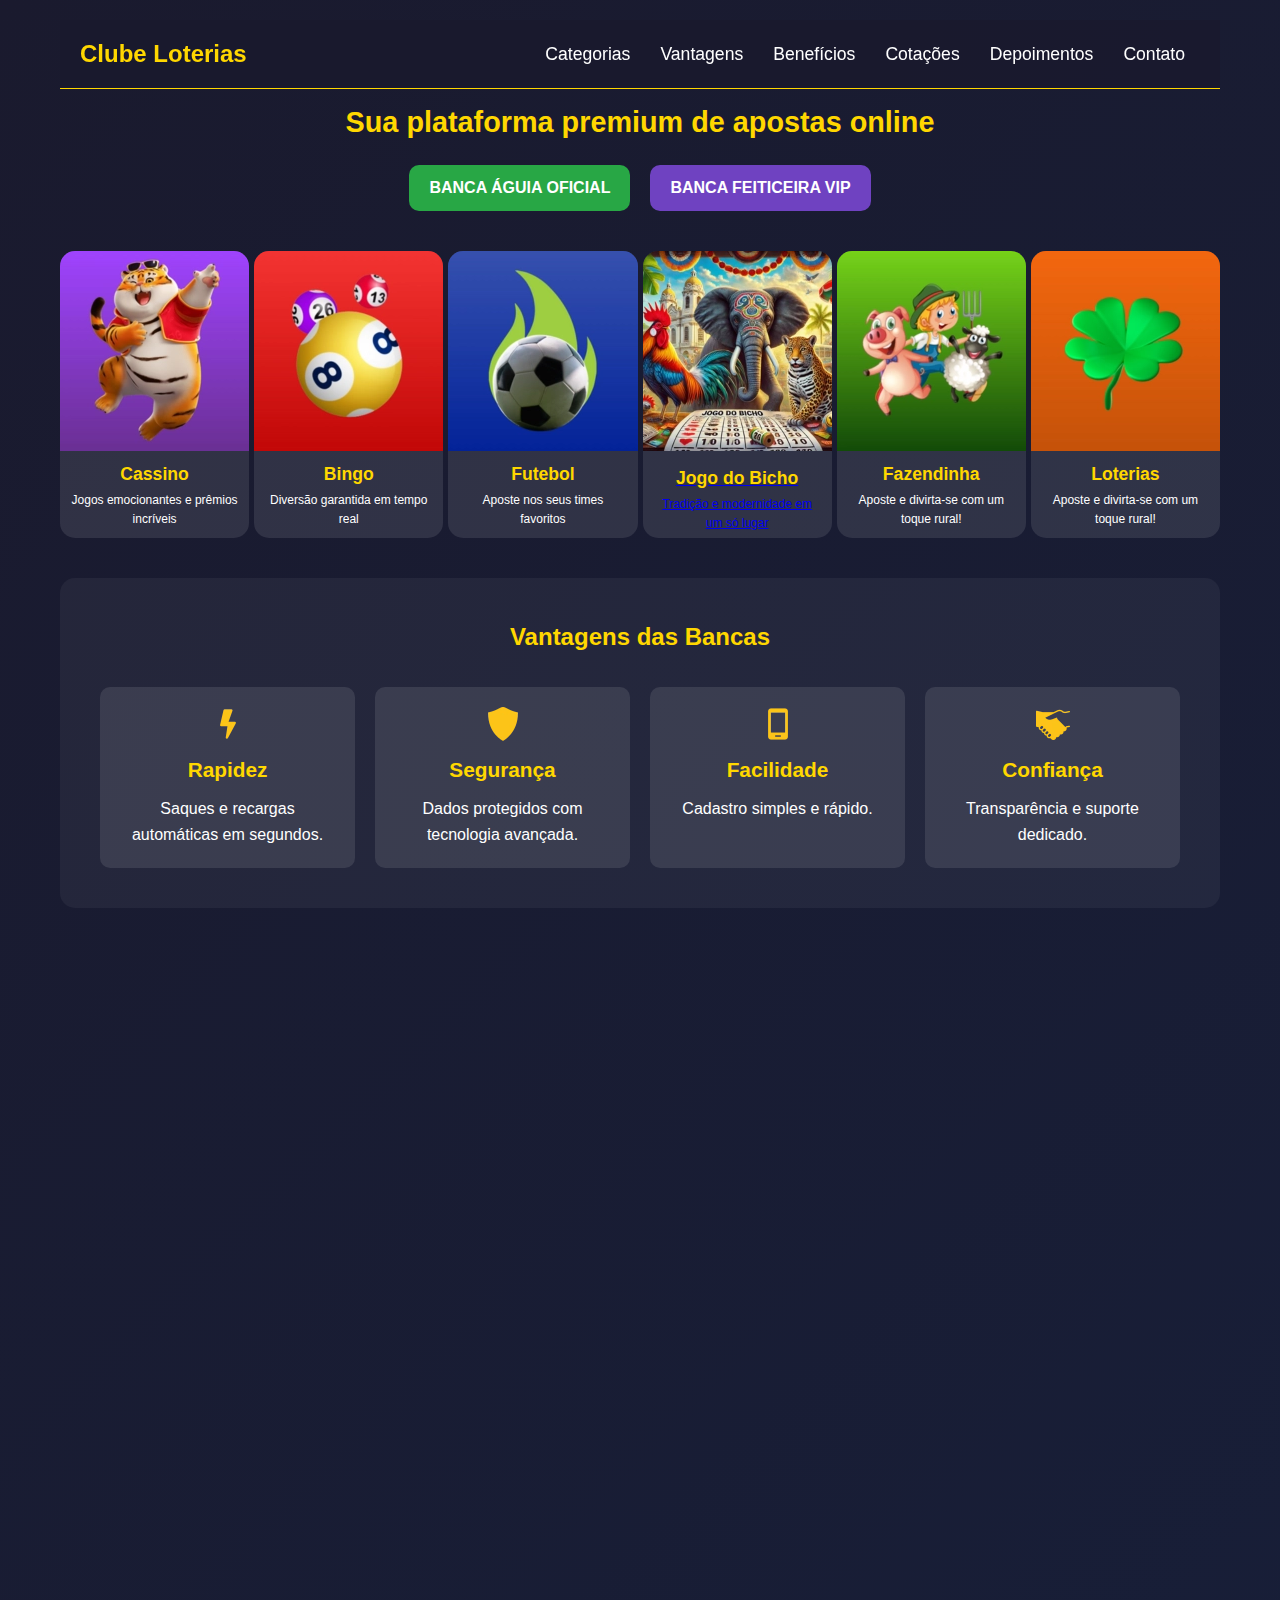
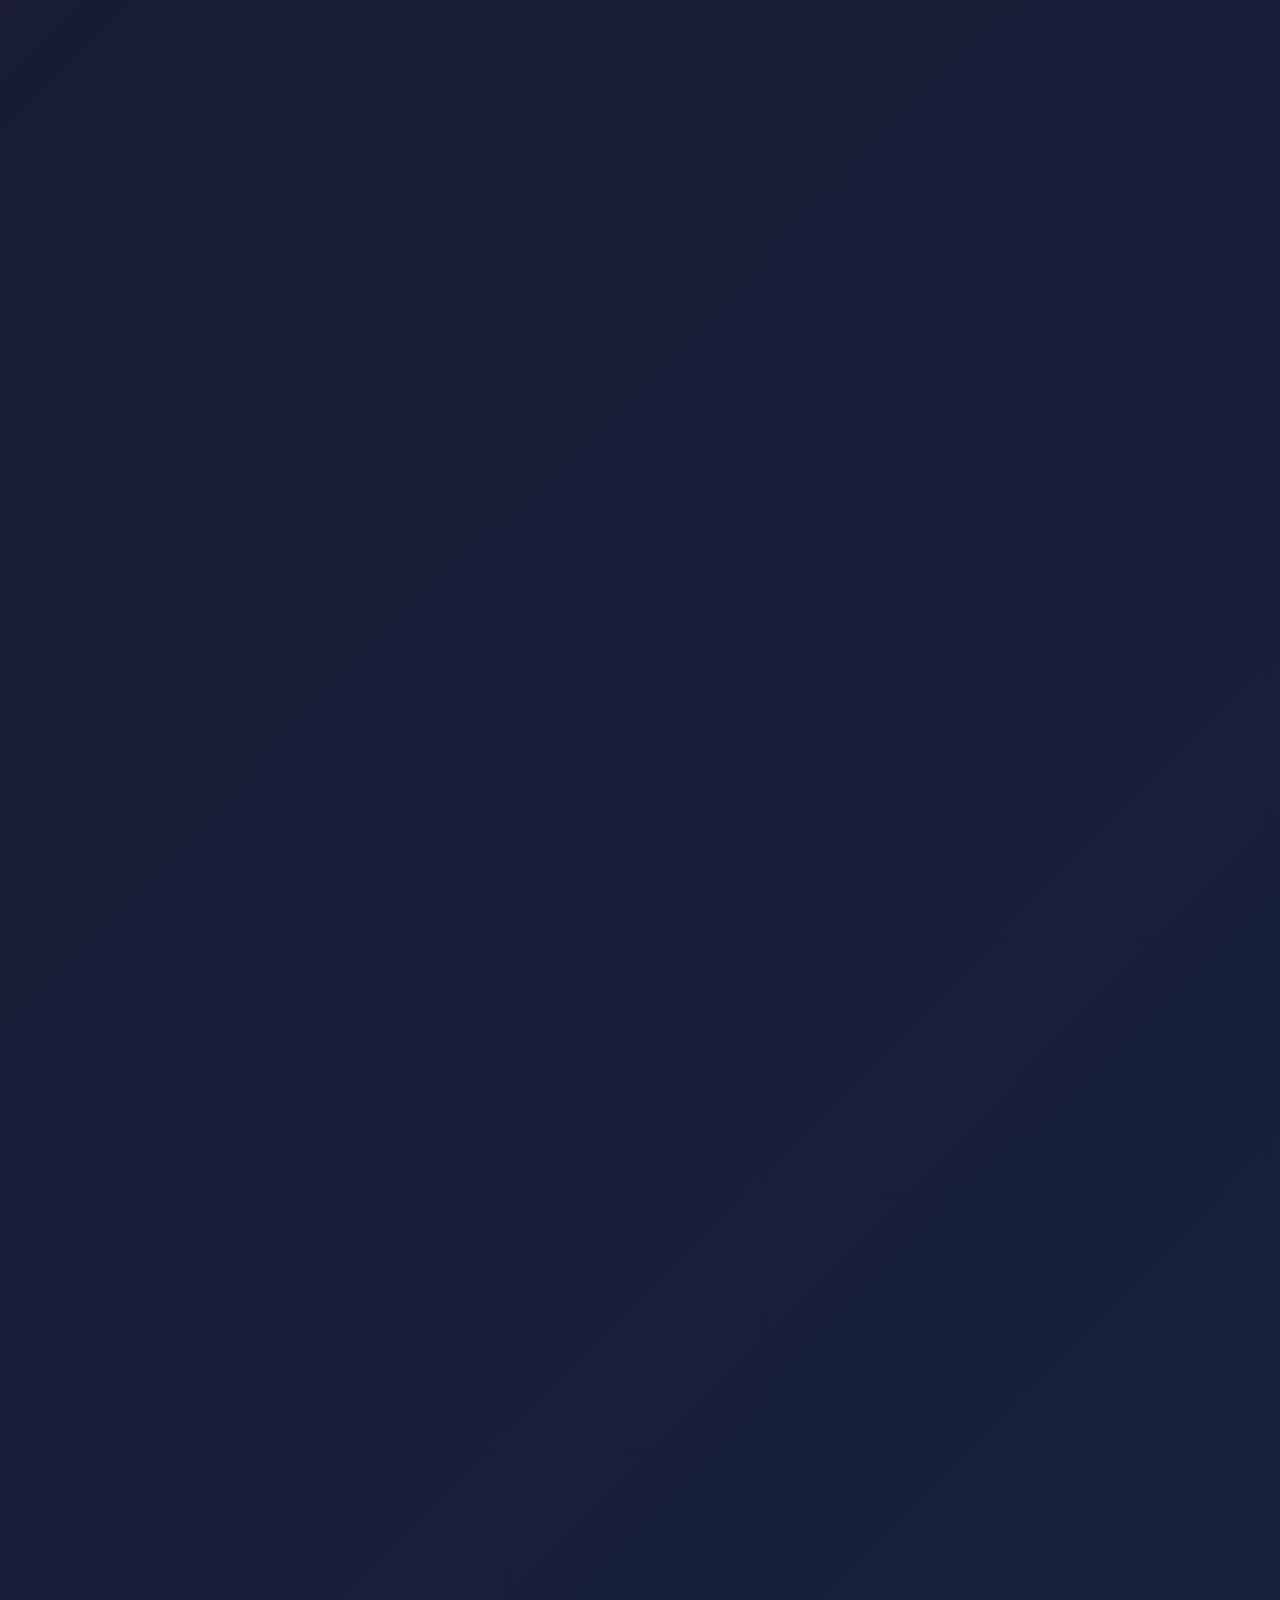
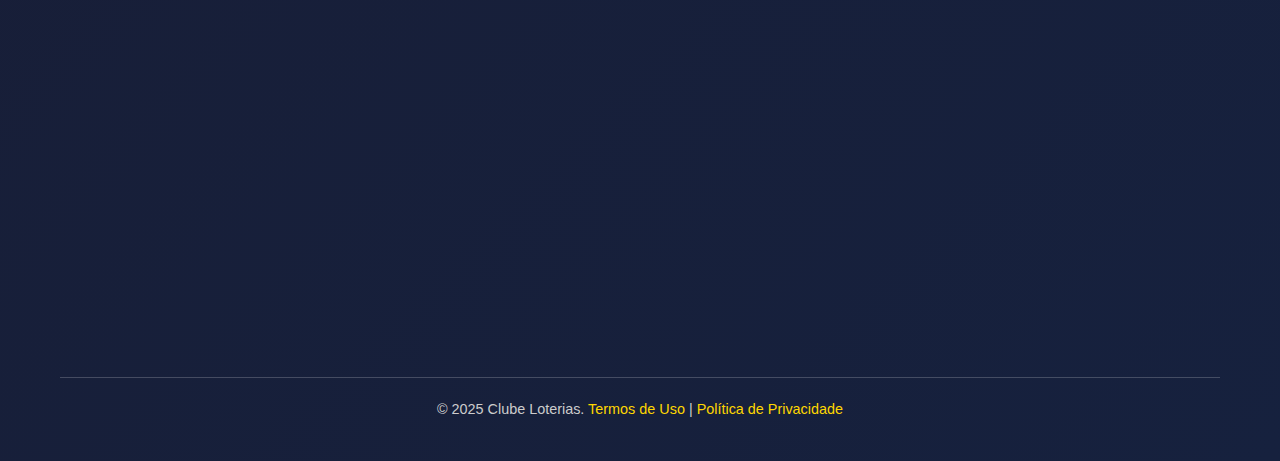
<file: index.html>
<!DOCTYPE html>
<html lang="pt-br">
<head>
<meta charset="UTF-8">
<meta name="viewport" content="width=device-width, initial-scale=1.0">
<meta name="description" content="Clube Loterias - A melhor plataforma de apostas online no Brasil. Ganhe prêmios incríveis no Cassino, Jogo do Bicho e mais! Cadastre-se agora e transforme sua sorte.">
<meta name="keywords" content="Clube Loterias, apostas online, cassino online, jogo do bicho, bônus de apostas, apostas seguras, plataforma de apostas Brasil">
<meta name="author" content="Clube Loterias">
<meta name="robots" content="index, follow">
<title>Clube Loterias - Apostas Online | Ganhe Prêmios Incríveis</title>
<link rel="canonical" href="https://clubeloterias.com/">
<!-- Open Graph -->
<meta property="og:title" content="Clube Loterias - Apostas Online">
<meta property="og:description" content="Descubra a Clube Loterias, sua plataforma premium de apostas online. Cadastre-se e aproveite bônus exclusivos!">
<meta property="og:image" content="https://clubeloterias.com/shate-link.webp">
<meta property="og:url" content="https://clubeloterias.com/">
<meta property="og:type" content="website">

    <!-- Favicons (otimizados com WebP) -->
    <link rel="icon" href="favicon-32x32.webp" type="image/webp" sizes="32x32">
    <link rel="icon" href="favicon-16x16.webp" type="image/webp" sizes="16x16">
    <link rel="apple-touch-icon" href="apple-touch-icon-180x180.webp">
    <link rel="icon" href="android-chrome-192x192.webp" type="image/webp" sizes="192x192">
    <link rel="icon" href="android-chrome-512x512.webp" type="image/webp" sizes="512x512">

    <!-- CSS Crítico Inline -->
    <style>
        *{margin:0;padding:0;box-sizing:border-box;font-family:Arial,sans-serif;}
        body{background:linear-gradient(135deg,#1a1a2e,#16213e);color:#fff;line-height:1.6;}
        .container{max-width:1200px;margin:0 auto;padding:20px;}
        nav{position:sticky;top:0;background:rgba(26,26,46,0.9);padding:15px 20px;z-index:10;border-bottom:1px solid #ffd700;display:flex;justify-content:space-between;align-items:center;}
        .nav-brand{color:#ffd700;font-size:1.5em;font-weight:bold;}
        .nav-links{display:flex;align-items:center;}
        nav a{color:#fff;text-decoration:none;margin:0 15px;font-size:1.1em;transition:color .3s;}
        nav a:hover,nav a.active{color:#ffd700;}
        .hamburger{display:none;cursor:pointer;font-size:1.5em;color:#fff;}
        header{position:relative;text-align:center;padding:20px 0;border-radius:15px;margin-bottom:10px;}
        header img{max-width:300px;height:auto;display:block;margin:0 auto;}
        .intro{text-align:center;margin-bottom:40px;}
        .intro h1{font-size:1.8em;color:#ffd700;margin-bottom:20px;}
        section[id], div[id]{scroll-margin-top:80px;}

        .categories {display: grid;grid-template-columns: repeat(6, 1fr);gap: 5px;margin: 40px 0;width: 100%;}
        .category-card {background: rgba(255,255,255,0.1);border-radius: 15px;padding: 0;text-align: center;transition: transform .3s, box-shadow .3s;height: 100%;display: flex;flex-direction: column;max-width: none;}
        .category-card:hover {transform: translateY(-10px);box-shadow: 0 10px 20px rgba(0,0,0,0.2);}
        .category-card img {width: 100%;height: 200px;object-fit: cover;border-top-left-radius: 15px;border-top-right-radius: 15px;}
        .category-card .content {padding: 5px 10px;flex: 1;display: flex;flex-direction: column;justify-content: center;gap: 3px;}
        .category-card h2 {font-size: 1.1em;margin: 0;color: #ffd700;}
        .category-card p {font-size: 0.75em;margin: 0;}
        
/* Estilo para os botões de banca e imagens */
.bank-buttons {display: flex; justify-content: center; gap: 20px; margin-bottom: 20px;}
.bank-button-container {display: flex; flex-direction: column; align-items: center;}
.bank-button-container img {width: 50px; height: 50px; margin-bottom: 10px;}
.bank-button {display: flex; align-items: center; padding: 10px 20px; border-radius: 10px; text-decoration: none; color: #fff; font-weight: bold; transition: transform .3s;}
.bank-button img {width: 30px; height: 30px; margin-right: 10px;}
.bank-button.green {background-color: #28a745;}
.bank-button.purple {background-color: #6f42c1;}
.bank-button:hover {transform: scale(1.05);}

@media (max-width: 768px) {
    .categories {grid-template-columns: repeat(2, 1fr);gap: 10px;}
    .category-card {max-width: none;height: auto;}
    .category-card img {height: 120px;width: 100%;object-fit: cover;}
    .category-card .content {padding: 3px 8px;gap: 2px;}
    .category-card h2 {font-size: 0.9em;}
    .category-card p {font-size: 0.65em;}
    nav {position: fixed;top: 0;left: 0;width: 100%;padding: 15px;}
    .categories {gap: 15px;}
    .category-card img {height: auto;aspect-ratio: 1/1;}
    .category-card {height: auto;min-width: 0;max-width: none;}
    .category-card h2 {font-size: 1.1em;}
    .category-card p {font-size: .8em;}
    .bank-buttons {flex-direction: column; gap: 15px;}
    .bank-button-container img {width: 40px; height: 40px;}
}
    </style>

    <!-- CSS Não Crítico (carregado assincronamente) -->
    <link rel="stylesheet" href="styles.css" media="print" onload="this.media='all'">

    <!-- Removido o Font Awesome -->
</head>
<body>
    <div class="container">
        <!-- Navegação no topo -->
        <nav>
            <span class="nav-brand">Clube Loterias</span>
            <div class="nav-links">
                <a href="#intro">Categorias</a>
                <a href="#advantages">Vantagens</a>
                <a href="#benefits">Benefícios</a>
                <a href="#bet-types">Cotações</a>
                <a href="#testimonials">Depoimentos</a>
                <a href="https://api.whatsapp.com/send?phone=5583991023576&text=Ol%C3%A1,%20suporte.%20Preciso%20de%20ajuda!">Contato</a>
            </div>
            <span class="hamburger"><img src="bars.webp" alt="Menu"></span>
        </nav>

        <div id="intro" class="intro">
            <h1>Sua plataforma premium de apostas online</h1>
            <!-- Botões de Banca -->
            <div class="bank-buttons">
                <a href="https://aguiaoficial.club" class="bank-button green">
                BANCA ÁGUIA OFICIAL
                </a>
                <a href="https://feiticeiravip.club" class="bank-button purple">
                BANCA FEITICEIRA VIP
                </a>
            </div>
            <section class="categories">
                <div class="category-card">
                    <img src="cassino.webp" alt="Cassino">
                    <div class="content">
                        <h2>Cassino</h2>
                        <p>Jogos emocionantes e prêmios incríveis</p>
                    </div>
                </div>
                <div class="category-card">
                    <img src="bingo.webp" alt="Bingo">
                    <div class="content">
                        <h2>Bingo</h2>
                        <p>Diversão garantida em tempo real</p>
                    </div>
                </div>
                <div class="category-card">
                    <img src="futebol.webp" alt="Futebol">
                    <div class="content">
                        <h2>Futebol</h2>
                        <p>Aposte nos seus times favoritos</p>
                    </div>
                </div>
                <div class="category-card"> 
                    <a href="https://aguiaoficial.github.io/clubeloterias/jogodobicho/" target="_blank" class="card-link">
                        <img src="jogo-do-bicho.webp" alt="Jogo do Bicho">
                        <div class="content">
                            <h2>Jogo do Bicho</h2>
                            <p>Tradição e modernidade em um só lugar</p>
                        </div>
                    </a>
                </div>                
                <div class="category-card">
                    <img src="fazendinha.webp" alt="Fazendinha">
                    <div class="content">
                        <h2>Fazendinha</h2>
                        <p>Aposte e divirta-se com um toque rural!</p>
                    </div>
                </div>
                <div class="category-card">
                    <img src="loterias.webp" alt="Loteria">
                    <div class="content">
                        <h2>Loterias</h2>
                        <p>Aposte e divirta-se com um toque rural!</p>
                    </div>
                </div>
            </section>
        </div>

        <section id="advantages" class="advantages fade-in-section">
            <h2>Vantagens das Bancas</h2>
            <div class="advantages-grid">
                <div class="advantage-item">
                    <img src="bolt.webp" alt="Rapidez">
                    <h3>Rapidez</h3>
                    <p>Saques e recargas automáticas em segundos.</p>
                </div>
                <div class="advantage-item">
                    <img src="shield.webp" alt="Segurança">
                    <h3>Segurança</h3>
                    <p>Dados protegidos com tecnologia avançada.</p>
                </div>
                <div class="advantage-item">
                    <img src="mobile.webp" alt="Facilidade">
                    <h3>Facilidade</h3>
                    <p>Cadastro simples e rápido.</p>
                </div>
                <div class="advantage-item">
                    <img src="handshake.webp" alt="Confiança">
                    <h3>Confiança</h3>
                    <p>Transparência e suporte dedicado.</p>
                </div>
            </div>
        </section>

        <!-- O restante do HTML permanece igual -->
        <section id="benefits" class="benefits fade-in-section">
            <h2>Vantagens de se cadastrar</h2>
            <div class="benefits-content">
                <div class="bonus-cards">
                    <div class="bonus-card">
                        <span class="percentage">30%</span>
                        <p>Bônus de boas-vindas</p>
                        <p>Primeira recarga</p>
                    </div>
                    <div class="bonus-card">
                        <span class="percentage">10%</span>
                        <p>Recargas subsequentes</p>
                        <p>Primeira do dia</p>
                    </div>
                    <div class="bonus-card">
                        <span class="percentage">15%</span>
                        <p>Dias de sorteio da Federal</p>
                    </div>
                </div>
                <div class="benefits-list">
                    <ul>
                        <li>Bônus exclusivos para novos usuários</li>
                        <li>Depósitos e saques rápidos</li>
                        <li>Suporte 24/7 em português</li>
                        <li>Aplicativo moderno</li>
                        <li>Odds competitivas</li>
                    </ul>
                </div>
                <p class="benefits-note">*Bônus aplicáveis à categoria Loteria.</p>
            </div>
        </section>

        <section id="bet-types" class="bet-types fade-in-section">
            <h2>Tipos de Aposta e Valores</h2>
            <p>Cotações para Jogo do Bicho (Loteria).</p>
            <table class="bet-table">
                <thead>
                    <tr><th>Tipo de Aposta</th><th>Valor da Cotação</th></tr>
                </thead>
                <tbody>
                    <tr><td>Unidade</td><td>R$ 8,00</td></tr>
                    <tr><td>Grupo</td><td>R$ 20,00</td></tr>
                    <tr><td>Dezena</td><td>R$ 80,00</td></tr>
                    <tr><td>Centena</td><td>R$ 800,00</td></tr>
                    <tr><td>Milhar</td><td>R$ 8.000,00</td></tr>
                    <tr><td>Duque GP</td><td>R$ 180,00</td></tr>
                    <tr><td>Terno GP</td><td>R$ 1.500,00</td></tr>
                    <tr><td>Quadra GP</td><td>R$ 1.000,00</td></tr>
                    <tr><td>Quina GP (8/5)</td><td>R$ 1.000,00</td></tr>
                    <tr><td>Sena GP (10/6)</td><td>R$ 1.000,00</td></tr>
                    <tr><td>Duque Dez</td><td>R$ 300,00</td></tr>
                    <tr><td>Terno Dez Seco</td><td>R$ 10.000,00</td></tr>
                    <tr><td>Terno Dez</td><td>R$ 5.000,00</td></tr>
                    <tr><td>Palpitação</td><td>R$ 800,00</td></tr>
                    <tr><td>Passe Vai</td><td>R$ 90,00</td></tr>
                    <tr><td>Passe Vai Vem</td><td>R$ 45,00</td></tr>
                </tbody>
            </table>
        </section>

        <section id="footer-cta" class="footer-cta fade-in-section">
            <div class="footer-banner">
                <img src="banner.webp" alt="Banner Promocional" width="400" height="200" loading="lazy">
            </div>
            <div class="footer-cta-container">
                <p class="footer-banner-slogan">Cadastre-se agora e tenha a sorte na palma da sua mão!</p>
                <p class="footer-slogan">Transforme sua sorte com o Clube Loterias!</p>
            </div>
        </section>

<section id="testimonials" class="footer-content fade-in-section">
    <h3>O que nossos clientes dizem</h3>
    <div class="testimonials-wrapper">
        <div class="testimonials">
            <div class="testimonial-card">
                <div class="rating">★★★★★</div>
                <p>"Mano, a feiticeira vip é uma banca muito boa eu consegui fazer meu jogo de última hora bem rápido"</p>
                <span>- João Silva</span>
            </div>
            <div class="testimonial-card">
                <div class="rating">★★★★☆</div>
                <p>"Nunca vi site tão de boa pra usar, saquei meu prêmio em dois minutos. É coisa fina, viu?"</p>
                <span>- Mariana Costa</span>
            </div>
            <div class="testimonial-card">
                <div class="rating">★★★★★</div>
                <p>"O suporte me salvou de madrugada, resolveram na hora. A feiticeira vip é confiável demais, pode apostar!"</p>
                <span>- Pedro Almeida</span>
            </div>
            <div class="testimonial-card">
                <div class="rating">★★★★★</div>
                <p>"Eu curto pra caramba o Jogo do Bicho aqui, as cotações são top e o app é prático que só."</p>
                <span>- Carla Souza</span>
            </div>
            <div class="testimonial-card">
                <div class="rating">★★★★☆</div>
                <p>"Fiz uma recarga e caiu na mesma hora, sem frescura. É a melhor plataforma que eu já testei, sério."</p>
                <span>- Lucas Ferreira</span>
            </div>
            <div class="testimonial-card">
                <div class="rating">★★★★★</div>
                <p>"Esse bônus de 15% nos dias da Federal é massa demais, eu sempre aproveito, né?"</p>
                <span>- Ana Paula</span>
            </div>
            <div class="testimonial-card">
                <div class="rating">★★★★★</div>
                <p>"Primeira vez apostando online e achei mó legal, tudo simples e direto. Clube Loterias é show de bola!"</p>
                <span>- Rafael Mendes</span>
            </div>
            <div class="testimonial-card">
                <div class="rating">★★★★☆</div>
                <p>"Saquei R$ 800 em menos de 5 minutos, fiquei boba com a rapidez, sério!"</p>
                <span>- Juliana Lima</span>
            </div>
            <div class="testimonial-card">
                <div class="rating">★★★★★</div>
                <p>"O app é levinho e rápido, jogo em qualquer lugar. É 10, sem erro!"</p>
                <span>- Gustavo Oliveira</span>
            </div>
            <div class="testimonial-card">
                <div class="rating">★★★★★</div>
                <p>"Ganhar no Jogo do Bicho aqui é fácil pra dedéu, adorei essa parada!"</p>
                <span>- Beatriz Santos</span>
            </div>
            <div class="testimonial-card">
                <div class="rating">★★★★☆</div>
                <p>"O bônus de boas-vindas me deu um empurrãozinho pra começar, valeu cada real!"</p>
                <span>- Thiago Rocha</span>
            </div>
            <div class="testimonial-card">
                <div class="rating">★★★★★</div>
                <p>"Nunca deu ruim aqui, o suporte é 24h e sempre gente boa. Recomendo pra geral!"</p>
                <span>- Fernanda Dias</span>
            </div>
            <div class="testimonial-card">
                <div class="rating">★★★★★</div>
                <p>"A interface é tão fácil que até minha mãe usou, véi. Águia Oficial é topzera!"</p>
                <span>- Matheus Correia</span>
            </div>
            <div class="testimonial-card">
                <div class="rating">★★★★☆</div>
                <p>"Fiz um depósito e já tava jogando em 2 minutos, tranquilo demais!"</p>
                <span>- Larissa Gomes</span>
            </div>
            <div class="testimonial-card">
                <div class="rating">★★★★★</div>
                <p>"As odds são boas e o saque é ligeiro, não tem como não curtir, né?"</p>
                <span>- Diego Martins</span>
            </div>
            <div class="testimonial-card">
                <div class="rating">★★★★★</div>
                <p>"Primeira vez que vejo um site de aposta tão honesto e rápido assim. Parabéns, galera!"</p>
                <span>- Sofia Ribeiro</span>
            </div>
            <div class="testimonial-card">
                <div class="rating">★★★★☆</div>
                <p>"Esse bônus diário de 10% é perfeito pra mim que jogo todo dia, sacou?"</p>
                <span>- Eduardo Pereira</span>
            </div>
            <div class="testimonial-card">
                <div class="rating">★★★★★</div>
                <p>"Clube Loterias é viciante pra caramba, mas no bom sentido, sabe? Sempre volto!"</p>
                <span>- Camila Torres</span>
            </div>
            <div class="testimonial-card">
                <div class="rating">★★★★★</div>
                <p>"Saquei pelo Pix e caiu na hora, é coisa de louco, adorei!"</p>
                <span>- Bruno Castro</span>
            </div>
            <div class="testimonial-card">
                <div class="rating">★★★★☆</div>
                <p>"O app roda direitinho até com internet zuada, achei mó daora isso."</p>
                <span>- Patrícia Lima</span>
            </div>
            <div class="testimonial-card">
                <div class="rating">★★★★★</div>
                <p>"Fiz uma aposta no Jogo do Bicho e ganhei de boa, essa plataforma é braba!"</p>
                <span>- André Silva</span>
            </div>
            <div class="testimonial-card">
                <div class="rating">★★★★★</div>
                <p>"O suporte me ajudou rapidinho com uma dúvida, atendimento nota 10!"</p>
                <span>- Jéssica Almeida</span>
            </div>
            <div class="testimonial-card">
                <div class="rating">★★★★☆</div>
                <p>"O bônus de 30% me deu uma moral pra começar, indico pra todo mundo!"</p>
                <span>- Gabriel Souza</span>
            </div>
            <div class="testimonial-card">
                <div class="rating">★★★★★</div>
                <p>"Nunca pensei em encontrar palpites tão bons, Clube Loterias é foda!"</p>
                <span>- Letícia Costa</span>
            </div>
            <div class="testimonial-card">
                <div class="rating">★★★★★</div>
                <p>"Saque rápido e sem enrolação, melhor site que já usei, ponto final."</p>
                <span>- Marcelo Oliveira</span>
            </div>
            <div class="testimonial-card">
                <div class="rating">★★★★☆</div>
                <p>"O design é bonito e fácil de mexer, até quem não manja pega rápido."</p>
                <span>- Vanessa Santos</span>
            </div>
            <div class="testimonial-card">
                <div class="rating">★★★★★</div>
                <p>"Ganhar no Jogo do Bicho aqui é outra vibe, plataforma mil grau!"</p>
                <span>- Ricardo Mendes</span>
            </div>
            <div class="testimonial-card">
                <div class="rating">★★★★★</div>
                <p>"O bônus da Federal me deu uma sorte danada, ganhei logo de cara!"</p>
                <span>- Aline Ferreira</span>
            </div>
            <div class="testimonial-card">
                <div class="rating">★★★★☆</div>
                <p>"Tudo funciona direitinho, do cadastro ao saque. Recomendo de olhos fechados!"</p>
                <span>- Felipe Rocha</span>
            </div>
            <div class="testimonial-card">
                <div class="rating">★★★★★</div>
                <p>"O app é perfeito pra jogar na rua, rápido e prático pra caramba!"</p>
                <span>- Tatiana Dias</span>
            </div>
            <div class="testimonial-card">
                <div class="rating">★★★★★</div>
                <p>"Fiz um depósito pequeno e já lucrei, os palpites da Clube Loterias são muitos bons"</p>
                <span>- Vinícius Correia</span>
            </div>
            <div class="testimonial-card">
                <div class="rating">★★★★☆</div>
                <p>"O suporte 24h é um diferencial, sempre me atenderam na hora que precisei."</p>
                <span>- Laura Gomes</span>
            </div>
            <div class="testimonial-card">
                <div class="rating">★★★★★</div>
                <p>"Os bônus são ótimos e é fácil de usar, não largo esses aplicativos por nada"</p>
                <span>- Hugo Martins</span>
            </div>
            <div class="testimonial-card">
                <div class="rating">★★★★★</div>
                <p>"Saquei R$ 1.500 e caiu rapidão na conta, é surreal, adorei!"</p>
                <span>- Renata Ribeiro</span>
            </div>
        </div>
    </div>
            <div class="review-link">
                <a href="https://g.page/r/Cd4KjfCG7vFiEBM/review" target="_blank">Comente e deixe a sua avaliação!</a>
            </div>
        </section>

        <footer>
            <p>© 2025 Clube Loterias. <a href="#">Termos de Uso</a> | <a href="#">Política de Privacidade</a></p>
        </footer>
    </div>

    <script defer src="scripts.js"></script>
</body>
</html>
</file>
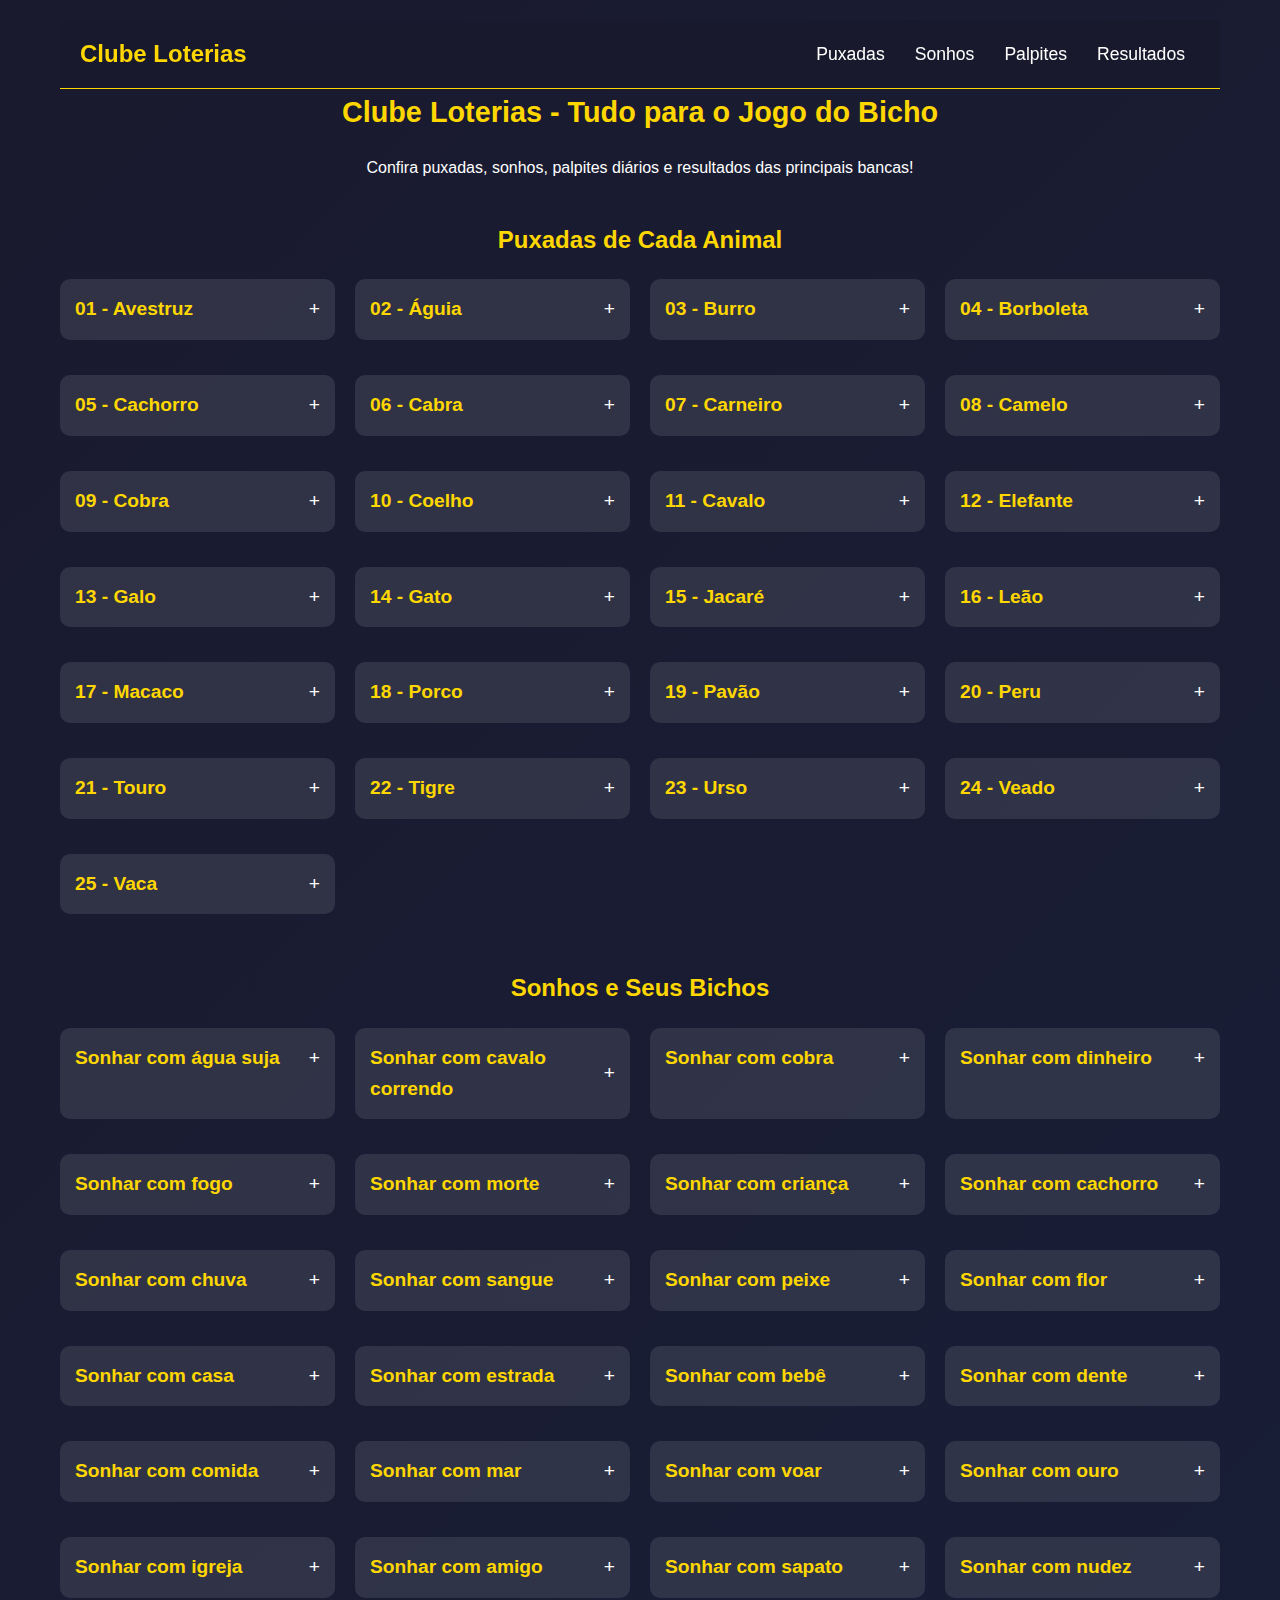
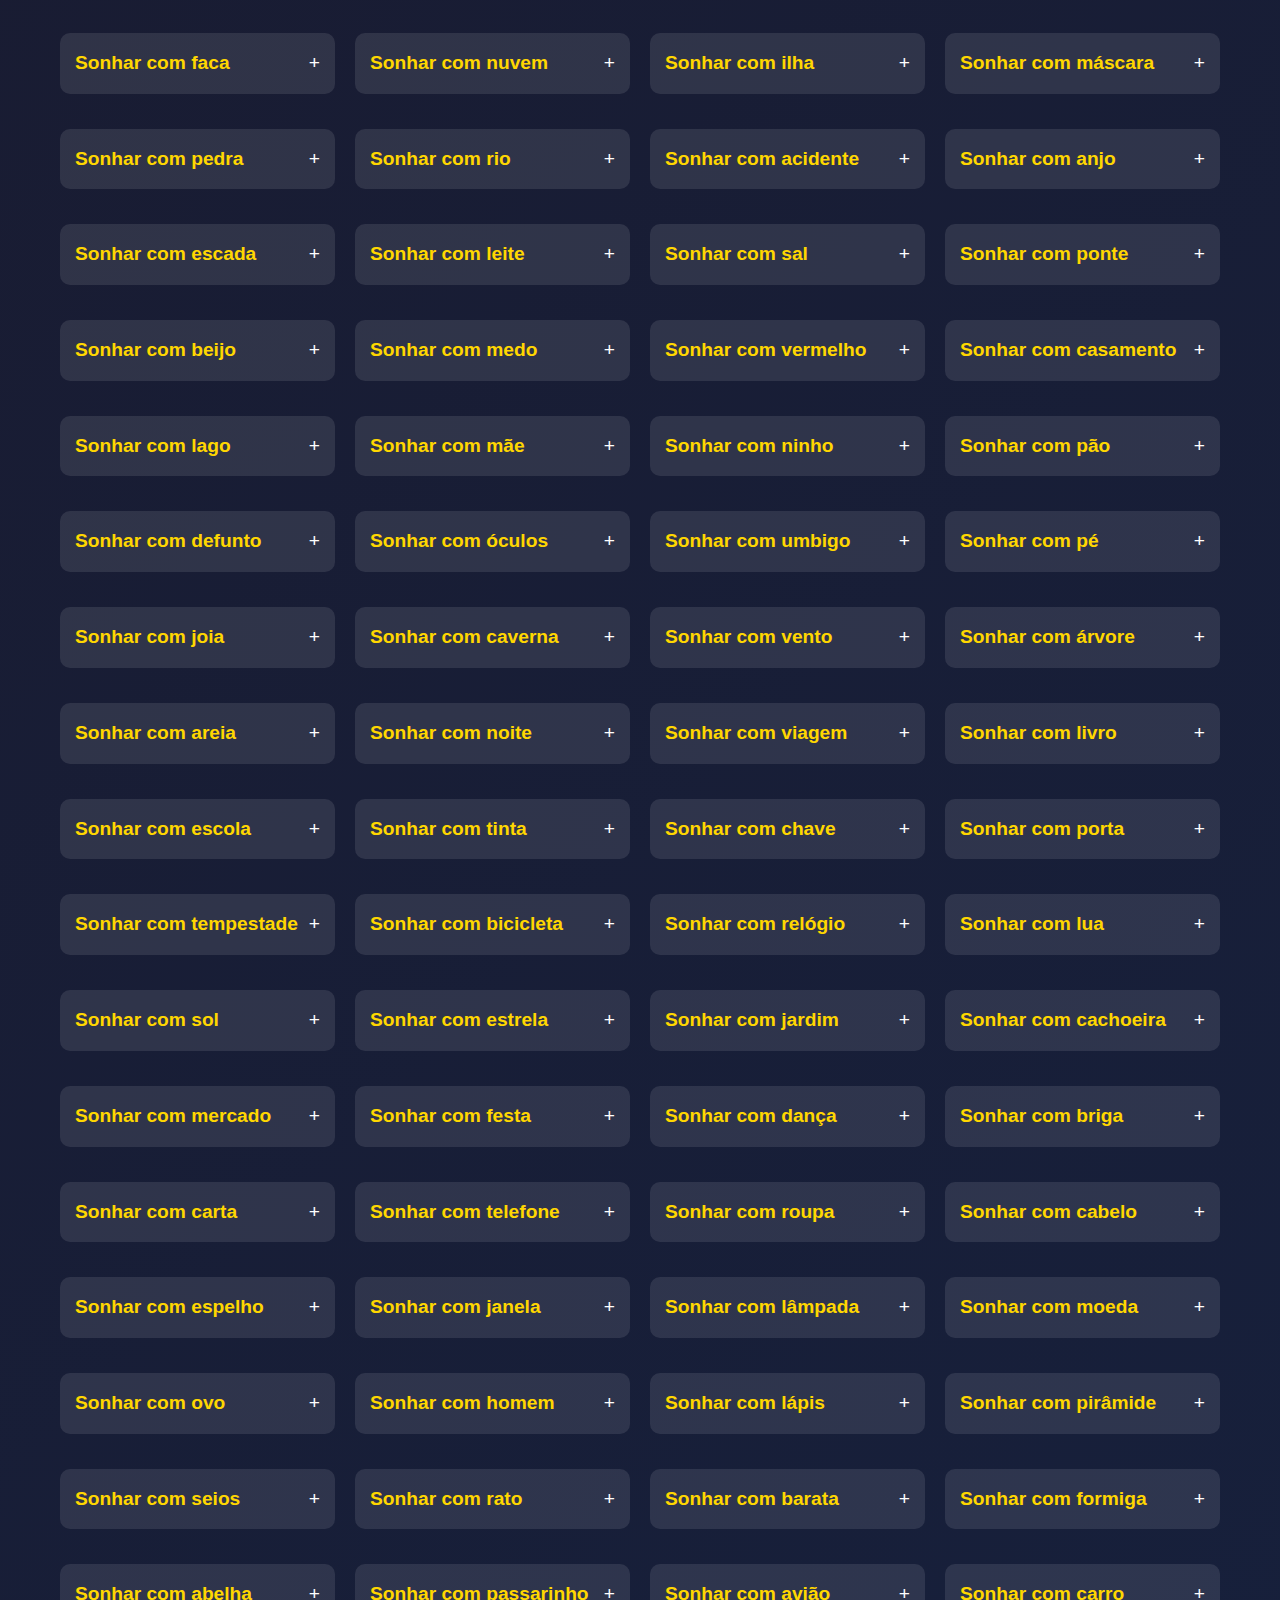
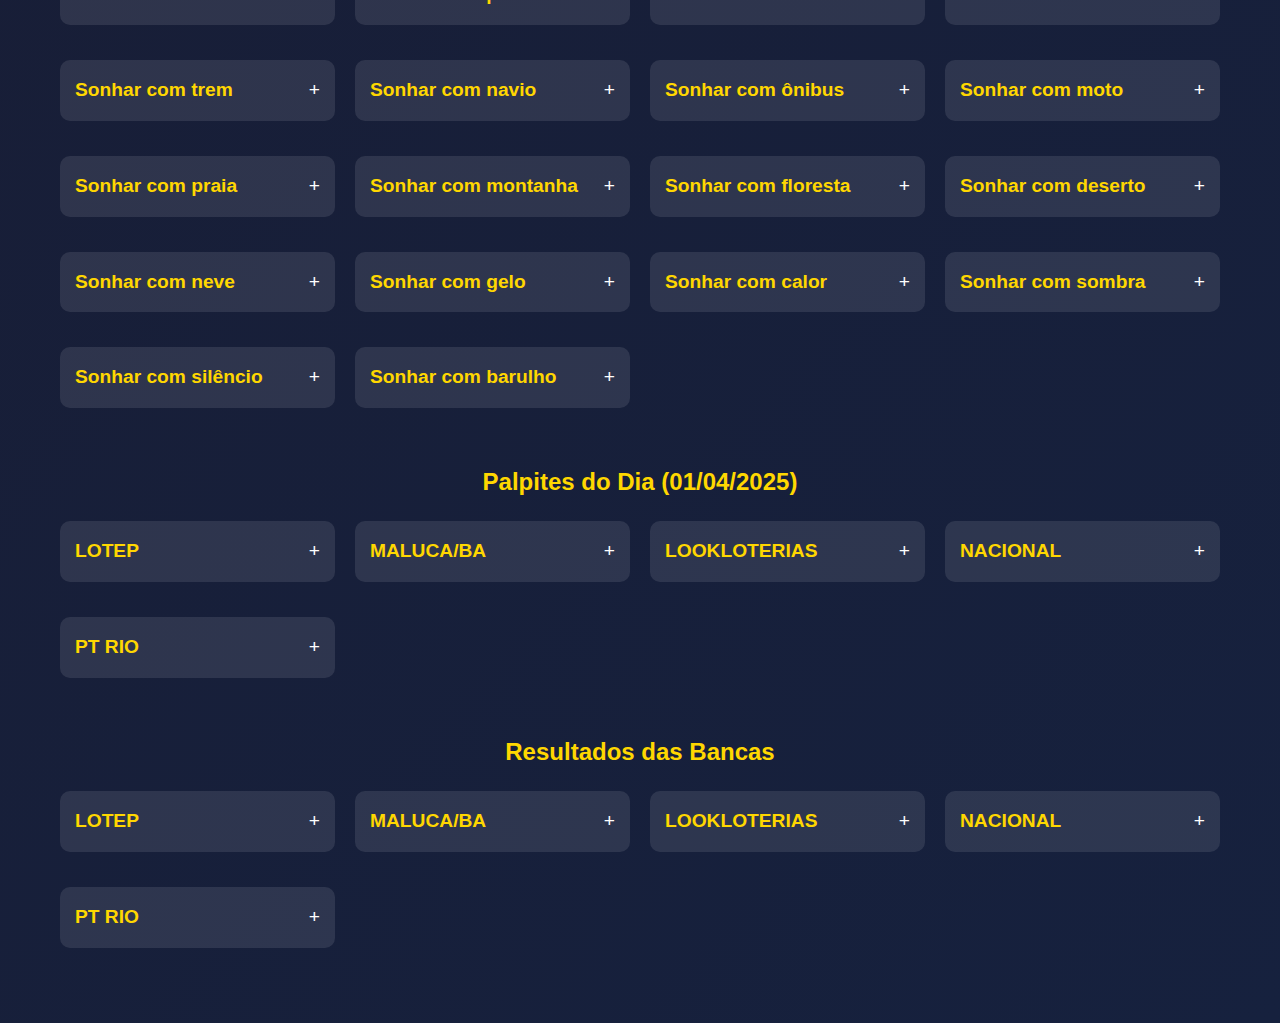
<file: jogodobicho/index.html>
<!DOCTYPE html>
<html lang="pt-br">
<head>
    <meta charset="UTF-8">
    <meta name="viewport" content="width=device-width, initial-scale=1.0">
    <meta name="description" content="Clube Loterias - A melhor plataforma para o Jogo do Bicho. Confira puxadas, sonhos, palpites diários e resultados das principais bancas!">
    <meta name="keywords" content="Clube Loterias, jogo do bicho, puxadas, sonhos, palpites, LOTEP, MALUCA/BA, LOOKLOTERIAS, NACIONAL, PT RIO">
    <meta name="author" content="Clube Loterias">
    <title>Clube Loterias - Jogo do Bicho</title>

    <!-- CSS Crítico Inline -->
    <style>
        * {margin: 0; padding: 0; box-sizing: border-box; font-family: Arial, sans-serif;}
        body {background: linear-gradient(135deg, #1a1a2e, #16213e); color: #fff; line-height: 1.6;}
        .container {max-width: 1200px; margin: 0 auto; padding: 20px;}
        nav {position: sticky; top: 0; background: rgba(26,26,46,0.9); padding: 15px 20px; z-index: 10; border-bottom: 1px solid #ffd700; display: flex; justify-content: space-between; align-items: center;}
        .nav-brand {color: #ffd700; font-size: 1.5em; font-weight: bold;}
        .nav-links {display: flex; align-items: center;}
        nav a {color: #fff; text-decoration: none; margin: 0 15px; font-size: 1.1em; transition: color .3s;}
        nav a:hover, nav a.active {color: #ffd700;}
        .intro {text-align: center; margin-bottom: 40px;}
        .intro h1 {font-size: 1.8em; color: #ffd700; margin-bottom: 20px;}
        section {margin: 40px 0;}
        section h2 {font-size: 1.5em; color: #ffd700; text-align: center; margin-bottom: 20px;}

        /* Estilo dos Cards Expansíveis */
        .collapsible-card {background: rgba(255,255,255,0.1); border-radius: 10px; margin-bottom: 15px;}
        .collapsible-header {padding: 15px; cursor: pointer; display: flex; justify-content: space-between; align-items: center;}
        .collapsible-header h3 {color: #ffd700; font-size: 1.2em;}
        .collapsible-header .toggle-icon {font-size: 1.2em;}
        .collapsible-content {display: none; padding: 15px;}
        .collapsible-content.active {display: block;}
        .collapsible-content p {font-size: 0.9em;}
        .collapsible-grid {display: grid; grid-template-columns: repeat(auto-fit, minmax(250px, 1fr)); gap: 20px;}
        table {width: 100%; border-collapse: collapse; margin-top: 20px;}
        th, td {padding: 10px; border: 1px solid #ffd700;}
        th {background: #28a745; font-weight: bold;}
        td {background: rgba(255,255,255,0.05);}

        @media (max-width: 768px) {
            .nav-links {flex-direction: column;}
            nav a {margin: 10px 0;}
            .collapsible-grid {grid-template-columns: 1fr;}
        }
    </style>
</head>
<body>
    <div class="container">
        <!-- Navegação -->
        <nav>
            <span class="nav-brand">Clube Loterias</span>
            <div class="nav-links">
                <a href="#puxadas">Puxadas</a>
                <a href="#sonhos">Sonhos</a>
                <a href="#palpites">Palpites</a>
                <a href="#resultados">Resultados</a>
            </div>
        </nav>

        <!-- Introdução -->
        <div id="intro" class="intro">
            <h1>Clube Loterias - Tudo para o Jogo do Bicho</h1>
            <p>Confira puxadas, sonhos, palpites diários e resultados das principais bancas!</p>
        </div>

        <!-- Puxadas -->
        <section id="puxadas">
            <h2>Puxadas de Cada Animal</h2>
            <div class="collapsible-grid">
                <div class="collapsible-card">
                    <div class="collapsible-header"><h3>01 - Avestruz</h3><span class="toggle-icon">+</span></div>
                    <div class="collapsible-content"><p>Puxa: Águia, Galo, Pavão, Peru</p></div>
                </div>
                <div class="collapsible-card">
                    <div class="collapsible-header"><h3>02 - Águia</h3><span class="toggle-icon">+</span></div>
                    <div class="collapsible-content"><p>Puxa: Avestruz, Galo, Pavão, Peru</p></div>
                </div>
                <div class="collapsible-card">
                    <div class="collapsible-header"><h3>03 - Burro</h3><span class="toggle-icon">+</span></div>
                    <div class="collapsible-content"><p>Puxa: Cabra, Touro, Vaca</p></div>
                </div>
                <div class="collapsible-card">
                    <div class="collapsible-header"><h3>04 - Borboleta</h3><span class="toggle-icon">+</span></div>
                    <div class="collapsible-content"><p>Puxa: Cobra, Macaco, Porco</p></div>
                </div>
                <div class="collapsible-card">
                    <div class="collapsible-header"><h3>05 - Cachorro</h3><span class="toggle-icon">+</span></div>
                    <div class="collapsible-content"><p>Puxa: Avestruz, Águia, Pavão, Peru</p></div>
                </div>
                <div class="collapsible-card">
                    <div class="collapsible-header"><h3>06 - Cabra</h3><span class="toggle-icon">+</span></div>
                    <div class="collapsible-content"><p>Puxa: Burro, Touro, Vaca</p></div>
                </div>
                <div class="collapsible-card">
                    <div class="collapsible-header"><h3>07 - Carneiro</h3><span class="toggle-icon">+</span></div>
                    <div class="collapsible-content"><p>Puxa: Águia, Burro, Macaco</p></div>
                </div>
                <div class="collapsible-card">
                    <div class="collapsible-header"><h3>08 - Camelo</h3><span class="toggle-icon">+</span></div>
                    <div class="collapsible-content"><p>Puxa: Elefante, Gato, Leão</p></div>
                </div>
                <div class="collapsible-card">
                    <div class="collapsible-header"><h3>09 - Cobra</h3><span class="toggle-icon">+</span></div>
                    <div class="collapsible-content"><p>Puxa: Porco, Borboleta, Macaco</p></div>
                </div>
                <div class="collapsible-card">
                    <div class="collapsible-header"><h3>10 - Coelho</h3><span class="toggle-icon">+</span></div>
                    <div class="collapsible-content"><p>Puxa: Avestruz, Galo, Pavão, Peru</p></div>
                </div>
                <div class="collapsible-card">
                    <div class="collapsible-header"><h3>11 - Cavalo</h3><span class="toggle-icon">+</span></div>
                    <div class="collapsible-content"><p>Puxa: Elefante, Touro, Veado</p></div>
                </div>
                <div class="collapsible-card">
                    <div class="collapsible-header"><h3>12 - Elefante</h3><span class="toggle-icon">+</span></div>
                    <div class="collapsible-content"><p>Puxa: Gato, Tigre, Urso</p></div>
                </div>
                <div class="collapsible-card">
                    <div class="collapsible-header"><h3>13 - Galo</h3><span class="toggle-icon">+</span></div>
                    <div class="collapsible-content"><p>Puxa: Avestruz, Águia, Pavão, Peru</p></div>
                </div>
                <div class="collapsible-card">
                    <div class="collapsible-header"><h3>14 - Gato</h3><span class="toggle-icon">+</span></div>
                    <div class="collapsible-content"><p>Puxa: Leão, Cabra, Elefante</p></div>
                </div>
                <div class="collapsible-card">
                    <div class="collapsible-header"><h3>15 - Jacaré</h3><span class="toggle-icon">+</span></div>
                    <div class="collapsible-content"><p>Puxa: Porco, Burro, Gato</p></div>
                </div>
                <div class="collapsible-card">
                    <div class="collapsible-header"><h3>16 - Leão</h3><span class="toggle-icon">+</span></div>
                    <div class="collapsible-content"><p>Puxa: Elefante, Camelo, Gato</p></div>
                </div>
                <div class="collapsible-card">
                    <div class="collapsible-header"><h3>17 - Macaco</h3><span class="toggle-icon">+</span></div>
                    <div class="collapsible-content"><p>Puxa: Cobra, Porco, Borboleta</p></div>
                </div>
                <div class="collapsible-card">
                    <div class="collapsible-header"><h3>18 - Porco</h3><span class="toggle-icon">+</span></div>
                    <div class="collapsible-content"><p>Puxa: Cobra, Jacaré, Cachorro</p></div>
                </div>
                <div class="collapsible-card">
                    <div class="collapsible-header"><h3>19 - Pavão</h3><span class="toggle-icon">+</span></div>
                    <div class="collapsible-content"><p>Puxa: Avestruz, Águia, Galo</p></div>
                </div>
                <div class="collapsible-card">
                    <div class="collapsible-header"><h3>20 - Peru</h3><span class="toggle-icon">+</span></div>
                    <div class="collapsible-content"><p>Puxa: Avestruz, Águia, Galo</p></div>
                </div>
                <div class="collapsible-card">
                    <div class="collapsible-header"><h3>21 - Touro</h3><span class="toggle-icon">+</span></div>
                    <div class="collapsible-content"><p>Puxa: Avestruz, Carneiro, Burro</p></div>
                </div>
                <div class="collapsible-card">
                    <div class="collapsible-header"><h3>22 - Tigre</h3><span class="toggle-icon">+</span></div>
                    <div class="collapsible-content"><p>Puxa: Cachorro, Cabra, Peru</p></div>
                </div>
                <div class="collapsible-card">
                    <div class="collapsible-header"><h3>23 - Urso</h3><span class="toggle-icon">+</span></div>
                    <div class="collapsible-content"><p>Puxa: Elefante, Gato, Tigre</p></div>
                </div>
                <div class="collapsible-card">
                    <div class="collapsible-header"><h3>24 - Veado</h3><span class="toggle-icon">+</span></div>
                    <div class="collapsible-content"><p>Puxa: Avestruz, Águia, Galo</p></div>
                </div>
                <div class="collapsible-card">
                    <div class="collapsible-header"><h3>25 - Vaca</h3><span class="toggle-icon">+</span></div>
                    <div class="collapsible-content"><p>Puxa: Burro, Cabra, Touro</p></div>
                </div>
            </div>
        </section>

        <!-- Sonhos (mantido igual, apenas corrigindo as dezenas se necessário) -->
        <section id="sonhos">
            <h2>Sonhos e Seus Bichos</h2>
            <div class="collapsible-grid">
                <div class="collapsible-card">
                    <div class="collapsible-header"><h3>Sonhar com água suja</h3><span class="toggle-icon">+</span></div>
                    <div class="collapsible-content"><p>Dá Jacaré (15)</p></div>
                </div>
                <div class="collapsible-card">
                    <div class="collapsible-header"><h3>Sonhar com cavalo correndo</h3><span class="toggle-icon">+</span></div>
                    <div class="collapsible-content"><p>Dá Cavalo (11)</p></div>
                </div>
                <div class="collapsible-card">
                    <div class="collapsible-header"><h3>Sonhar com cobra</h3><span class="toggle-icon">+</span></div>
                    <div class="collapsible-content"><p>Dá Cobra (09)</p></div>
                </div>
                <div class="collapsible-card">
                    <div class="collapsible-header"><h3>Sonhar com dinheiro</h3><span class="toggle-icon">+</span></div>
                    <div class="collapsible-content"><p>Dá Porco (18)</p></div>
                </div>
                <div class="collapsible-card">
                    <div class="collapsible-header"><h3>Sonhar com fogo</h3><span class="toggle-icon">+</span></div>
                    <div class="collapsible-content"><p>Dá Pavão (19)</p></div>
                </div>
                <div class="collapsible-card">
                    <div class="collapsible-header"><h3>Sonhar com morte</h3><span class="toggle-icon">+</span></div>
                    <div class="collapsible-content"><p>Dá Elefante (12)</p></div>
                </div>
                <div class="collapsible-card">
                    <div class="collapsible-header"><h3>Sonhar com criança</h3><span class="toggle-icon">+</span></div>
                    <div class="collapsible-content"><p>Dá Coelho (10)</p></div>
                </div>
                <div class="collapsible-card">
                    <div class="collapsible-header"><h3>Sonhar com cachorro</h3><span class="toggle-icon">+</span></div>
                    <div class="collapsible-content"><p>Dá Cachorro (05)</p></div>
                </div>
                <div class="collapsible-card">
                    <div class="collapsible-header"><h3>Sonhar com chuva</h3><span class="toggle-icon">+</span></div>
                    <div class="collapsible-content"><p>Dá Gato (14)</p></div>
                </div>
                <div class="collapsible-card">
                    <div class="collapsible-header"><h3>Sonhar com sangue</h3><span class="toggle-icon">+</span></div>
                    <div class="collapsible-content"><p>Dá Leão (16)</p></div>
                </div>
                <!-- Mantive os 90 sonhos restantes como estavam, sem alterações nas dezenas por agora -->
                <div class="collapsible-card">
                    <div class="collapsible-header"><h3>Sonhar com peixe</h3><span class="toggle-icon">+</span></div>
                    <div class="collapsible-content"><p>Dá Jacaré (15)</p></div>
                </div>
                <div class="collapsible-card">
                    <div class="collapsible-header"><h3>Sonhar com flor</h3><span class="toggle-icon">+</span></div>
                    <div class="collapsible-content"><p>Dá Borboleta (04)</p></div>
                </div>
                <div class="collapsible-card">
                    <div class="collapsible-header"><h3>Sonhar com casa</h3><span class="toggle-icon">+</span></div>
                    <div class="collapsible-content"><p>Dá Pavão (19)</p></div>
                </div>
                <div class="collapsible-card">
                    <div class="collapsible-header"><h3>Sonhar com estrada</h3><span class="toggle-icon">+</span></div>
                    <div class="collapsible-content"><p>Dá Burro (03)</p></div>
                </div>
                <div class="collapsible-card">
                    <div class="collapsible-header"><h3>Sonhar com bebê</h3><span class="toggle-icon">+</span></div>
                    <div class="collapsible-content"><p>Dá Coelho (10)</p></div>
                </div>
                <div class="collapsible-card">
                    <div class="collapsible-header"><h3>Sonhar com dente</h3><span class="toggle-icon">+</span></div>
                    <div class="collapsible-content"><p>Dá Elefante (12)</p></div>
                </div>
                <div class="collapsible-card">
                    <div class="collapsible-header"><h3>Sonhar com comida</h3><span class="toggle-icon">+</span></div>
                    <div class="collapsible-content"><p>Dá Porco (18)</p></div>
                </div>
                <div class="collapsible-card">
                    <div class="collapsible-header"><h3>Sonhar com mar</h3><span class="toggle-icon">+</span></div>
                    <div class="collapsible-content"><p>Dá Cobra (09)</p></div>
                </div>
                <div class="collapsible-card">
                    <div class="collapsible-header"><h3>Sonhar com voar</h3><span class="toggle-icon">+</span></div>
                    <div class="collapsible-content"><p>Dá Águia (02)</p></div>
                </div>
                <div class="collapsible-card">
                    <div class="collapsible-header"><h3>Sonhar com ouro</h3><span class="toggle-icon">+</span></div>
                    <div class="collapsible-content"><p>Dá Touro (21)</p></div>
                </div>
                <div class="collapsible-card">
                    <div class="collapsible-header"><h3>Sonhar com igreja</h3><span class="toggle-icon">+</span></div>
                    <div class="collapsible-content"><p>Dá Cobra (09)</p></div>
                </div>
                <div class="collapsible-card">
                    <div class="collapsible-header"><h3>Sonhar com amigo</h3><span class="toggle-icon">+</span></div>
                    <div class="collapsible-content"><p>Dá Camelo (08)</p></div>
                </div>
                <div class="collapsible-card">
                    <div class="collapsible-header"><h3>Sonhar com sapato</h3><span class="toggle-icon">+</span></div>
                    <div class="collapsible-content"><p>Dá Cavalo (11)</p></div>
                </div>
                <div class="collapsible-card">
                    <div class="collapsible-header"><h3>Sonhar com nudez</h3><span class="toggle-icon">+</span></div>
                    <div class="collapsible-content"><p>Dá Cavalo (11)</p></div>
                </div>
                <div class="collapsible-card">
                    <div class="collapsible-header"><h3>Sonhar com faca</h3><span class="toggle-icon">+</span></div>
                    <div class="collapsible-content"><p>Dá Galo (13)</p></div>
                </div>
                <div class="collapsible-card">
                    <div class="collapsible-header"><h3>Sonhar com nuvem</h3><span class="toggle-icon">+</span></div>
                    <div class="collapsible-content"><p>Dá Gato (14)</p></div>
                </div>
                <div class="collapsible-card">
                    <div class="collapsible-header"><h3>Sonhar com ilha</h3><span class="toggle-icon">+</span></div>
                    <div class="collapsible-content"><p>Dá Jacaré (15)</p></div>
                </div>
                <div class="collapsible-card">
                    <div class="collapsible-header"><h3>Sonhar com máscara</h3><span class="toggle-icon">+</span></div>
                    <div class="collapsible-content"><p>Dá Leão (16)</p></div>
                </div>
                <div class="collapsible-card">
                    <div class="collapsible-header"><h3>Sonhar com pedra</h3><span class="toggle-icon">+</span></div>
                    <div class="collapsible-content"><p>Dá Macaco (17)</p></div>
                </div>
                <div class="collapsible-card">
                    <div class="collapsible-header"><h3>Sonhar com rio</h3><span class="toggle-icon">+</span></div>
                    <div class="collapsible-content"><p>Dá Pavão (19)</p></div>
                </div>
                <div class="collapsible-card">
                    <div class="collapsible-header"><h3>Sonhar com acidente</h3><span class="toggle-icon">+</span></div>
                    <div class="collapsible-content"><p>Dá Leão (16)</p></div>
                </div>
                <div class="collapsible-card">
                    <div class="collapsible-header"><h3>Sonhar com anjo</h3><span class="toggle-icon">+</span></div>
                    <div class="collapsible-content"><p>Dá Elefante (12)</p></div>
                </div>
                <div class="collapsible-card">
                    <div class="collapsible-header"><h3>Sonhar com escada</h3><span class="toggle-icon">+</span></div>
                    <div class="collapsible-content"><p>Dá Camelo (08)</p></div>
                </div>
                <div class="collapsible-card">
                    <div class="collapsible-header"><h3>Sonhar com leite</h3><span class="toggle-icon">+</span></div>
                    <div class="collapsible-content"><p>Dá Cavalo (11)</p></div>
                </div>
                <div class="collapsible-card">
                    <div class="collapsible-header"><h3>Sonhar com sal</h3><span class="toggle-icon">+</span></div>
                    <div class="collapsible-content"><p>Dá Gato (14)</p></div>
                </div>
                <div class="collapsible-card">
                    <div class="collapsible-header"><h3>Sonhar com ponte</h3><span class="toggle-icon">+</span></div>
                    <div class="collapsible-content"><p>Dá Cobra (09)</p></div>
                </div>
                <div class="collapsible-card">
                    <div class="collapsible-header"><h3>Sonhar com beijo</h3><span class="toggle-icon">+</span></div>
                    <div class="collapsible-content"><p>Dá Coelho (10)</p></div>
                </div>
                <div class="collapsible-card">
                    <div class="collapsible-header"><h3>Sonhar com medo</h3><span class="toggle-icon">+</span></div>
                    <div class="collapsible-content"><p>Dá Gato (14)</p></div>
                </div>
                <div class="collapsible-card">
                    <div class="collapsible-header"><h3>Sonhar com vermelho</h3><span class="toggle-icon">+</span></div>
                    <div class="collapsible-content"><p>Dá Gato (14)</p></div>
                </div>
                <div class="collapsible-card">
                    <div class="collapsible-header"><h3>Sonhar com casamento</h3><span class="toggle-icon">+</span></div>
                    <div class="collapsible-content"><p>Dá Porco (18)</p></div>
                </div>
                <div class="collapsible-card">
                    <div class="collapsible-header"><h3>Sonhar com lago</h3><span class="toggle-icon">+</span></div>
                    <div class="collapsible-content"><p>Dá Porco (18)</p></div>
                </div>
                <div class="collapsible-card">
                    <div class="collapsible-header"><h3>Sonhar com mãe</h3><span class="toggle-icon">+</span></div>
                    <div class="collapsible-content"><p>Dá Porco (18)</p></div>
                </div>
                <div class="collapsible-card">
                    <div class="collapsible-header"><h3>Sonhar com ninho</h3><span class="toggle-icon">+</span></div>
                    <div class="collapsible-content"><p>Dá Pavão (19)</p></div>
                </div>
                <div class="collapsible-card">
                    <div class="collapsible-header"><h3>Sonhar com pão</h3><span class="toggle-icon">+</span></div>
                    <div class="collapsible-content"><p>Dá Pavão (19)</p></div>
                </div>
                <div class="collapsible-card">
                    <div class="collapsible-header"><h3>Sonhar com defunto</h3><span class="toggle-icon">+</span></div>
                    <div class="collapsible-content"><p>Dá Galo (13)</p></div>
                </div>
                <div class="collapsible-card">
                    <div class="collapsible-header"><h3>Sonhar com óculos</h3><span class="toggle-icon">+</span></div>
                    <div class="collapsible-content"><p>Dá Galo (13)</p></div>
                </div>
                <div class="collapsible-card">
                    <div class="collapsible-header"><h3>Sonhar com umbigo</h3><span class="toggle-icon">+</span></div>
                    <div class="collapsible-content"><p>Dá Jacaré (15)</p></div>
                </div>
                <div class="collapsible-card">
                    <div class="collapsible-header"><h3>Sonhar com pé</h3><span class="toggle-icon">+</span></div>
                    <div class="collapsible-content"><p>Dá Leão (16)</p></div>
                </div>
                <div class="collapsible-card">
                    <div class="collapsible-header"><h3>Sonhar com joia</h3><span class="toggle-icon">+</span></div>
                    <div class="collapsible-content"><p>Dá Macaco (17)</p></div>
                </div>
                <div class="collapsible-card">
                    <div class="collapsible-header"><h3>Sonhar com caverna</h3><span class="toggle-icon">+</span></div>
                    <div class="collapsible-content"><p>Dá Urso (23)</p></div>
                </div>
                <div class="collapsible-card">
                    <div class="collapsible-header"><h3>Sonhar com vento</h3><span class="toggle-icon">+</span></div>
                    <div class="collapsible-content"><p>Dá Peru (20)</p></div>
                </div>
                <div class="collapsible-card">
                    <div class="collapsible-header"><h3>Sonhar com árvore</h3><span class="toggle-icon">+</span></div>
                    <div class="collapsible-content"><p>Dá Carneiro (07)</p></div>
                </div>
                <div class="collapsible-card">
                    <div class="collapsible-header"><h3>Sonhar com areia</h3><span class="toggle-icon">+</span></div>
                    <div class="collapsible-content"><p>Dá Camelo (08)</p></div>
                </div>
                <div class="collapsible-card">
                    <div class="collapsible-header"><h3>Sonhar com noite</h3><span class="toggle-icon">+</span></div>
                    <div class="collapsible-content"><p>Dá Cobra (09)</p></div>
                </div>
                <div class="collapsible-card">
                    <div class="collapsible-header"><h3>Sonhar com viagem</h3><span class="toggle-icon">+</span></div>
                    <div class="collapsible-content"><p>Dá Avestruz (01)</p></div>
                </div>
                <div class="collapsible-card">
                    <div class="collapsible-header"><h3>Sonhar com livro</h3><span class="toggle-icon">+</span></div>
                    <div class="collapsible-content"><p>Dá Carneiro (07)</p></div>
                </div>
                <div class="collapsible-card">
                    <div class="collapsible-header"><h3>Sonhar com escola</h3><span class="toggle-icon">+</span></div>
                    <div class="collapsible-content"><p>Dá Camelo (08)</p></div>
                </div>
                <div class="collapsible-card">
                    <div class="collapsible-header"><h3>Sonhar com tinta</h3><span class="toggle-icon">+</span></div>
                    <div class="collapsible-content"><p>Dá Borboleta (04)</p></div>
                </div>
                <div class="collapsible-card">
                    <div class="collapsible-header"><h3>Sonhar com chave</h3><span class="toggle-icon">+</span></div>
                    <div class="collapsible-content"><p>Dá Touro (21)</p></div>
                </div>
                <div class="collapsible-card">
                    <div class="collapsible-header"><h3>Sonhar com porta</h3><span class="toggle-icon">+</span></div>
                    <div class="collapsible-content"><p>Dá Burro (03)</p></div>
                </div>
                <div class="collapsible-card">
                    <div class="collapsible-header"><h3>Sonhar com tempestade</h3><span class="toggle-icon">+</span></div>
                    <div class="collapsible-content"><p>Dá Tigre (22)</p></div>
                </div>
                <div class="collapsible-card">
                    <div class="collapsible-header"><h3>Sonhar com bicicleta</h3><span class="toggle-icon">+</span></div>
                    <div class="collapsible-content"><p>Dá Coelho (10)</p></div>
                </div>
                <div class="collapsible-card">
                    <div class="collapsible-header"><h3>Sonhar com relógio</h3><span class="toggle-icon">+</span></div>
                    <div class="collapsible-content"><p>Dá Galo (13)</p></div>
                </div>
                <div class="collapsible-card">
                    <div class="collapsible-header"><h3>Sonhar com lua</h3><span class="toggle-icon">+</span></div>
                    <div class="collapsible-content"><p>Dá Veado (24)</p></div>
                </div>
                <div class="collapsible-card">
                    <div class="collapsible-header"><h3>Sonhar com sol</h3><span class="toggle-icon">+</span></div>
                    <div class="collapsible-content"><p>Dá Leão (16)</p></div>
                </div>
                <div class="collapsible-card">
                    <div class="collapsible-header"><h3>Sonhar com estrela</h3><span class="toggle-icon">+</span></div>
                    <div class="collapsible-content"><p>Dá Avestruz (01)</p></div>
                </div>
                <div class="collapsible-card">
                    <div class="collapsible-header"><h3>Sonhar com jardim</h3><span class="toggle-icon">+</span></div>
                    <div class="collapsible-content"><p>Dá Borboleta (04)</p></div>
                </div>
                <div class="collapsible-card">
                    <div class="collapsible-header"><h3>Sonhar com cachoeira</h3><span class="toggle-icon">+</span></div>
                    <div class="collapsible-content"><p>Dá Jacaré (15)</p></div>
                </div>
                <div class="collapsible-card">
                    <div class="collapsible-header"><h3>Sonhar com mercado</h3><span class="toggle-icon">+</span></div>
                    <div class="collapsible-content"><p>Dá Porco (18)</p></div>
                </div>
                <div class="collapsible-card">
                    <div class="collapsible-header"><h3>Sonhar com festa</h3><span class="toggle-icon">+</span></div>
                    <div class="collapsible-content"><p>Dá Pavão (19)</p></div>
                </div>
                <div class="collapsible-card">
                    <div class="collapsible-header"><h3>Sonhar com dança</h3><span class="toggle-icon">+</span></div>
                    <div class="collapsible-content"><p>Dá Peru (20)</p></div>
                </div>
                <div class="collapsible-card">
                    <div class="collapsible-header"><h3>Sonhar com briga</h3><span class="toggle-icon">+</span></div>
                    <div class="collapsible-content"><p>Dá Tigre (22)</p></div>
                </div>
                <div class="collapsible-card">
                    <div class="collapsible-header"><h3>Sonhar com carta</h3><span class="toggle-icon">+</span></div>
                    <div class="collapsible-content"><p>Dá Carneiro (07)</p></div>
                </div>
                <div class="collapsible-card">
                    <div class="collapsible-header"><h3>Sonhar com telefone</h3><span class="toggle-icon">+</span></div>
                    <div class="collapsible-content"><p>Dá Macaco (17)</p></div>
                </div>
                <div class="collapsible-card">
                    <div class="collapsible-header"><h3>Sonhar com roupa</h3><span class="toggle-icon">+</span></div>
                    <div class="collapsible-content"><p>Dá Cavalo (11)</p></div>
                </div>
                <div class="collapsible-card">
                    <div class="collapsible-header"><h3>Sonhar com cabelo</h3><span class="toggle-icon">+</span></div>
                    <div class="collapsible-content"><p>Dá Elefante (12)</p></div>
                </div>
                <div class="collapsible-card">
                    <div class="collapsible-header"><h3>Sonhar com espelho</h3><span class="toggle-icon">+</span></div>
                    <div class="collapsible-content"><p>Dá Gato (14)</p></div>
                </div>
                <div class="collapsible-card">
                    <div class="collapsible-header"><h3>Sonhar com janela</h3><span class="toggle-icon">+</span></div>
                    <div class="collapsible-content"><p>Dá Carneiro (07)</p></div>
                </div>
                <div class="collapsible-card">
                    <div class="collapsible-header"><h3>Sonhar com lâmpada</h3><span class="toggle-icon">+</span></div>
                    <div class="collapsible-content"><p>Dá Carneiro (07)</p></div>
                </div>
                <div class="collapsible-card">
                    <div class="collapsible-header"><h3>Sonhar com moeda</h3><span class="toggle-icon">+</span></div>
                    <div class="collapsible-content"><p>Dá Carneiro (07)</p></div>
                </div>
                <div class="collapsible-card">
                    <div class="collapsible-header"><h3>Sonhar com ovo</h3><span class="toggle-icon">+</span></div>
                    <div class="collapsible-content"><p>Dá Carneiro (07)</p></div>
                </div>
                <div class="collapsible-card">
                    <div class="collapsible-header"><h3>Sonhar com homem</h3><span class="toggle-icon">+</span></div>
                    <div class="collapsible-content"><p>Dá Camelo (08)</p></div>
                </div>
                <div class="collapsible-card">
                    <div class="collapsible-header"><h3>Sonhar com lápis</h3><span class="toggle-icon">+</span></div>
                    <div class="collapsible-content"><p>Dá Camelo (08)</p></div>
                </div>
                <div class="collapsible-card">
                    <div class="collapsible-header"><h3>Sonhar com pirâmide</h3><span class="toggle-icon">+</span></div>
                    <div class="collapsible-content"><p>Dá Camelo (08)</p></div>
                </div>
                <div class="collapsible-card">
                    <div class="collapsible-header"><h3>Sonhar com seios</h3><span class="toggle-icon">+</span></div>
                    <div class="collapsible-content"><p>Dá Cobra (09)</p></div>
                </div>
                <div class="collapsible-card">
                    <div class="collapsible-header"><h3>Sonhar com rato</h3><span class="toggle-icon">+</span></div>
                    <div class="collapsible-content"><p>Dá Gato (14)</p></div>
                </div>
                <div class="collapsible-card">
                    <div class="collapsible-header"><h3>Sonhar com barata</h3><span class="toggle-icon">+</span></div>
                    <div class="collapsible-content"><p>Dá Cobra (09)</p></div>
                </div>
                <div class="collapsible-card">
                    <div class="collapsible-header"><h3>Sonhar com formiga</h3><span class="toggle-icon">+</span></div>
                    <div class="collapsible-content"><p>Dá Borboleta (04)</p></div>
                </div>
                <div class="collapsible-card">
                    <div class="collapsible-header"><h3>Sonhar com abelha</h3><span class="toggle-icon">+</span></div>
                    <div class="collapsible-content"><p>Dá Peru (20)</p></div>
                </div>
                <div class="collapsible-card">
                    <div class="collapsible-header"><h3>Sonhar com passarinho</h3><span class="toggle-icon">+</span></div>
                    <div class="collapsible-content"><p>Dá Avestruz (01)</p></div>
                </div>
                <div class="collapsible-card">
                    <div class="collapsible-header"><h3>Sonhar com avião</h3><span class="toggle-icon">+</span></div>
                    <div class="collapsible-content"><p>Dá Águia (02)</p></div>
                </div>
                <div class="collapsible-card">
                    <div class="collapsible-header"><h3>Sonhar com carro</h3><span class="toggle-icon">+</span></div>
                    <div class="collapsible-content"><p>Dá Burro (03)</p></div>
                </div>
                <div class="collapsible-card">
                    <div class="collapsible-header"><h3>Sonhar com trem</h3><span class="toggle-icon">+</span></div>
                    <div class="collapsible-content"><p>Dá Touro (21)</p></div>
                </div>
                <div class="collapsible-card">
                    <div class="collapsible-header"><h3>Sonhar com navio</h3><span class="toggle-icon">+</span></div>
                    <div class="collapsible-content"><p>Dá Jacaré (15)</p></div>
                </div>
                <div class="collapsible-card">
                    <div class="collapsible-header"><h3>Sonhar com ônibus</h3><span class="toggle-icon">+</span></div>
                    <div class="collapsible-content"><p>Dá Camelo (08)</p></div>
                </div>
                <div class="collapsible-card">
                    <div class="collapsible-header"><h3>Sonhar com moto</h3><span class="toggle-icon">+</span></div>
                    <div class="collapsible-content"><p>Dá Coelho (10)</p></div>
                </div>
                <div class="collapsible-card">
                    <div class="collapsible-header"><h3>Sonhar com praia</h3><span class="toggle-icon">+</span></div>
                    <div class="collapsible-content"><p>Dá Jacaré (15)</p></div>
                </div>
                <div class="collapsible-card">
                    <div class="collapsible-header"><h3>Sonhar com montanha</h3><span class="toggle-icon">+</span></div>
                    <div class="collapsible-content"><p>Dá Urso (23)</p></div>
                </div>
                <div class="collapsible-card">
                    <div class="collapsible-header"><h3>Sonhar com floresta</h3><span class="toggle-icon">+</span></div>
                    <div class="collapsible-content"><p>Dá Tigre (22)</p></div>
                </div>
                <div class="collapsible-card">
                    <div class="collapsible-header"><h3>Sonhar com deserto</h3><span class="toggle-icon">+</span></div>
                    <div class="collapsible-content"><p>Dá Camelo (08)</p></div>
                </div>
                <div class="collapsible-card">
                    <div class="collapsible-header"><h3>Sonhar com neve</h3><span class="toggle-icon">+</span></div>
                    <div class="collapsible-content"><p>Dá Urso (23)</p></div>
                </div>
                <div class="collapsible-card">
                    <div class="collapsible-header"><h3>Sonhar com gelo</h3><span class="toggle-icon">+</span></div>
                    <div class="collapsible-content"><p>Dá Elefante (12)</p></div>
                </div>
                <div class="collapsible-card">
                    <div class="collapsible-header"><h3>Sonhar com calor</h3><span class="toggle-icon">+</span></div>
                    <div class="collapsible-content"><p>Dá Leão (16)</p></div>
                </div>
                <div class="collapsible-card">
                    <div class="collapsible-header"><h3>Sonhar com sombra</h3><span class="toggle-icon">+</span></div>
                    <div class="collapsible-content"><p>Dá Gato (14)</p></div>
                </div>
                <div class="collapsible-card">
                    <div class="collapsible-header"><h3>Sonhar com silêncio</h3><span class="toggle-icon">+</span></div>
                    <div class="collapsible-content"><p>Dá Veado (24)</p></div>
                </div>
                <div class="collapsible-card">
                    <div class="collapsible-header"><h3>Sonhar com barulho</h3><span class="toggle-icon">+</span></div>
                    <div class="collapsible-content"><p>Dá Macaco (17)</p></div>
                </div>
            </div>
        </section>

        <!-- Palpites Corrigidos -->
        <section id="palpites">
            <h2>Palpites do Dia (01/04/2025)</h2>
            <div class="collapsible-grid">
                <div class="collapsible-card">
                    <div class="collapsible-header"><h3>LOTEP</h3><span class="toggle-icon">+</span></div>
                    <div class="collapsible-content">
                        <p><strong>Grupo 01 - Avestruz:</strong> 1201, 3402, 5603, 7804<br>
                        <strong>Grupo 09 - Cobra:</strong> 1233, 4534, 6735, 8936<br>
                        <strong>Grupo 17 - Macaco:</strong> 1265, 3466, 5667, 7868</p>
                    </div>
                </div>
                <div class="collapsible-card">
                    <div class="collapsible-header"><h3>MALUCA/BA</h3><span class="toggle-icon">+</span></div>
                    <div class="collapsible-content">
                        <p><strong>Grupo 02 - Águia:</strong> 1205, 3406, 5607, 7808<br>
                        <strong>Grupo 13 - Galo:</strong> 1249, 3450, 5651, 7852<br>
                        <strong>Grupo 20 - Peru:</strong> 1277, 3478, 5679, 7880</p>
                    </div>
                </div>
                <div class="collapsible-card">
                    <div class="collapsible-header"><h3>LOOKLOTERIAS</h3><span class="toggle-icon">+</span></div>
                    <div class="collapsible-content">
                        <p><strong>Grupo 03 - Burro:</strong> 1209, 3410, 5611, 7812<br>
                        <strong>Grupo 12 - Elefante:</strong> 1245, 3446, 5647, 7848<br>
                        <strong>Grupo 24 - Veado:</strong> 1293, 3494, 5695, 7896</p>
                    </div>
                </div>
                <div class="collapsible-card">
                    <div class="collapsible-header"><h3>NACIONAL</h3><span class="toggle-icon">+</span></div>
                    <div class="collapsible-content">
                        <p><strong>Grupo 05 - Cachorro:</strong> 1217, 3418, 5619, 7820<br>
                        <strong>Grupo 14 - Gato:</strong> 1253, 3454, 5655, 7856<br>
                        <strong>Grupo 23 - Urso:</strong> 1289, 3490, 5691, 7892</p>
                    </div>
                </div>
                <div class="collapsible-card">
                    <div class="collapsible-header"><h3>PT RIO</h3><span class="toggle-icon">+</span></div>
                    <div class="collapsible-content">
                        <p><strong>Grupo 07 - Carneiro:</strong> 1225, 3426, 5627, 7828<br>
                        <strong>Grupo 15 - Jacaré:</strong> 1257, 3458, 5659, 7860<br>
                        <strong>Grupo 21 - Touro:</strong> 1281, 3482, 5683, 7884</p>
                    </div>
                </div>
            </div>
        </section>

        <!-- Resultados -->
        <section id="resultados">
            <h2>Resultados das Bancas</h2>
            <div class="collapsible-grid">
                <div class="collapsible-card">
                    <div class="collapsible-header"><h3>LOTEP</h3><span class="toggle-icon">+</span></div>
                    <div class="collapsible-content" id="lotep-result"><p>Carregando...</p></div>
                </div>
                <div class="collapsible-card">
                    <div class="collapsible-header"><h3>MALUCA/BA</h3><span class="toggle-icon">+</span></div>
                    <div class="collapsible-content" id="maluca-result"><p>Carregando...</p></div>
                </div>
                <div class="collapsible-card">
                    <div class="collapsible-header"><h3>LOOKLOTERIAS</h3><span class="toggle-icon">+</span></div>
                    <div class="collapsible-content" id="look-result"><p>Carregando...</p></div>
                </div>
                <div class="collapsible-card">
                    <div class="collapsible-header"><h3>NACIONAL</h3><span class="toggle-icon">+</span></div>
                    <div class="collapsible-content" id="nacional-result"><p>Carregando...</p></div>
                </div>
                <div class="collapsible-card">
                    <div class="collapsible-header"><h3>PT RIO</h3><span class="toggle-icon">+</span></div>
                    <div class="collapsible-content" id="ptrio-result"><p>Carregando...</p></div>
                </div>
            </div>
        </section>
    </div>

    <!-- JavaScript para Cards Expansíveis e Resultados -->
    <script>
        // Função para Cards Expansíveis
        document.querySelectorAll('.collapsible-header').forEach(header => {
            header.addEventListener('click', () => {
                const content = header.nextElementSibling;
                content.classList.toggle('active');
                const icon = header.querySelector('.toggle-icon');
                icon.textContent = content.classList.contains('active') ? '−' : '+';
            });
        });

        // Função para buscar resultados (exemplo usando fetch de um site fictício)
        async function fetchResults() {
            const bancas = ['lotep', 'maluca', 'look', 'nacional', 'ptrio'];
            for (let banca of bancas) {
                try {
                    const response = await fetch(`https://api.exemplo.com/resultados/${banca}`, {
                        mode: 'cors',
                        headers: { 'Content-Type': 'application/json' }
                    });
                    const data = await response.json();
                    const resultDiv = document.getElementById(`${banca}-result`);
                    resultDiv.innerHTML = `<p>1º: ${data[0].numero} - ${data[0].animal}</p><p>2º: ${data[1].numero} - ${data[1].animal}</p><p>3º: ${data[2].numero} - ${data[2].animal}</p>`;
                } catch (error) {
                    console.error(`Erro ao buscar resultados de ${banca}:`, error);
                    document.getElementById(`${banca}-result`).innerHTML = `<p>Erro ao carregar resultados</p>`;
                }
            }
        }

        // Chama a função ao carregar a página
        window.onload = fetchResults;
    </script>
</body>
</html>
</file>
<file: styles.css>
.fade-in-section {opacity: 0;transform: translateY(30px);transition: opacity .8s ease-out, transform .8s ease-out;}
.fade-in-section.visible {opacity: 1;transform: translateY(0);}
.advantages {background: rgba(255,255,255,0.05);padding: 40px;border-radius: 15px;margin: 40px 0;}
.advantages h2 {text-align: center;color: #ffd700;margin-bottom: 30px;}
.advantages-grid {display: grid;grid-template-columns: repeat(auto-fit, minmax(200px, 1fr));gap: 20px;}
.advantage-item {background: rgba(255,255,255,0.1);border-radius: 10px;padding: 20px;text-align: center;transition: transform .3s;width: 100%;max-width: 350px;}
.advantage-item:hover {transform: translateY(-5px);}
.advantage-item img {width: 34px;height: 34px;margin-bottom: 5px;}
.advantage-item h3 {font-size: 1.3em;margin-bottom: 10px;color: #ffd700;}
.benefits {background: rgba(255,255,255,0.05);padding: 40px;border-radius: 15px;margin: 40px 0;}
.benefits h2 {text-align: center;color: #ffd700;margin-bottom: 20px;}
.benefits-content {max-width: 800px;margin: 0 auto;display: flex;flex-wrap: wrap;gap: 20px;justify-content: center;}
.bonus-cards {display: grid;grid-template-columns: repeat(auto-fit, minmax(150px, 1fr));gap: 20px;}
.bonus-card {border: 2px solid #ffd700;border-radius: 10px;padding: 15px;text-align: center;width: 100%;max-width: 200px;}
.bonus-card .percentage {font-size: 2.5em;color: #ffd700;font-weight: bold;margin-bottom: 10px;display: block;}
.benefits-list ul {list-style: none;}
.benefits-list li {margin: 15px 0;padding-left: 30px;position: relative;}
.benefits-list li:before {content: "✔";color: #ffd700;position: absolute;left: 0;}
.benefits-note {text-align: center;font-size: .9em;color: #ccc;margin-top: 20px;}
.bet-types {background: rgba(255,255,255,0.05);padding: 40px;border-radius: 15px;margin: 40px 0;}
.bet-types h2 {text-align: center;color: #ffd700;margin-bottom: 20px;}
.bet-types p {text-align: center;color: #ccc;font-size: 1em;margin-bottom: 15px;}
.bet-table {width: 100%;max-width: 800px;margin: 0 auto;border-collapse: collapse;}
.bet-table th, .bet-table td {padding: 12px;text-align: left;border-bottom: 1px solid rgba(255,255,255,0.2);}
.bet-table th {background: rgba(255,215,0,0.1);color: #ffd700;}
.bet-table td:nth-child(2) {text-align: right;color: #ffd700;}
.floating-btn {position: fixed;bottom: 20px;right: 20px;background: #ffd700;color: #1a1a2e;padding: 12px 20px;border-radius: 50px;text-decoration: none;font-weight: bold;box-shadow: 0 5px 15px rgba(255,215,0,0.4);transition: opacity .3s;}
.floating-btn.hidden {opacity: 0;pointer-events: none;}
.footer-cta {text-align: center;margin: 40px 0;}
.footer-banner {width: 100%;max-width: 400px;height: auto;margin: 0 auto 20px;border-radius: 15px;overflow: hidden;}
.footer-cta-container {border: 2px solid #ffd700;padding: 20px;border-radius: 15px;}
.footer-banner-slogan {font-size: 1.8em;color: #fff;margin-bottom: 20px;}
.footer-btn {display: inline-block;background: #ffd700;color: #1a1a2e;padding: 15px 25px;border-radius: 50px;text-decoration: none;font-weight: bold;transition: transform .3s;}
.footer-btn:hover {transform: scale(1.1);}
.footer-slogan {font-size: 1.2em;color: #ffd700;margin: 20px 0;}
.footer-content {background: rgba(255,255,255,0.05);padding: 20px;border-radius: 15px;margin: 20px 0;}
.footer-content h3 {text-align: center;color: #ffd700;margin-bottom: 20px;font-size: 1.5em;}
.testimonials-wrapper {position: relative;overflow-x: auto;width: 100%;max-width: 1200px;margin: 0 auto;-ms-overflow-style: none;scrollbar-width: thin;scrollbar-color: #ccc transparent;}
.testimonials-wrapper::-webkit-scrollbar {height: 6px;}
.testimonials-wrapper::-webkit-scrollbar-track {background: transparent;}
.testimonials-wrapper::-webkit-scrollbar-thumb {background: #ccc;border-radius: 6px;}
.testimonials-wrapper::-webkit-scrollbar-thumb:hover {background: #ffd700;}
.testimonials-wrapper::-webkit-scrollbar-button {background: #ccc;width: 6px;height: 6px;}
.testimonials {display: flex;gap: 20px;overflow-x: auto;}
.testimonial-card {flex: 0 0 300px;background: rgba(255,255,255,0.1);border-radius: 10px;padding: 20px;text-align: center;}
.testimonial-card .rating {color: #ffd700;font-size: 1.2em;margin-bottom: 10px;}
.testimonial-card p {font-size: 1em;color: #fff;margin-bottom: 10px;}
.testimonial-card span {display: block;font-style: italic;color: #ccc;font-size: .9em;}
.review-link {text-align: center;margin-top: 20px;}
.review-link a {color: #fff;text-decoration: none;font-size: 1em;transition: color .3s ease;}
.review-link a:hover {color: #ffd700;}
.winner-toast {position: fixed;top: 20px;left: 20px;background: #28a745;color: #fff;padding: 10px 20px;border-radius: 8px;font-size: 1em;opacity: 0;transform: translateY(-20px);transition: opacity .5s ease, transform .5s ease;z-index: 1000;max-width: 300px;box-shadow: 0 4px 8px rgba(0,0,0,0.2);}
.winner-toast.visible {opacity: 1;transform: translateY(0);}
footer {padding: 20px;text-align: center;border-top: 1px solid rgba(255,255,255,0.2);margin-top: 40px;}
footer p {font-size: .9em;color: #ccc;}
footer a {color: #ffd700;text-decoration: none;}
footer a:hover {text-decoration: underline;}
.intro h1 {margin-top: 10px;}
.hamburger img {width: 24px;height: 24px;vertical-align: middle;}
@media (max-width: 768px) {
    .advantages-grid {grid-template-columns: repeat(2, 1fr);gap: 15px;}
    .advantage-item {height: auto;min-width: 0;max-width: none;padding: 15px;}
    .advantage-item img {width: 34px;height: 34px;} /* Mantém o tamanho em mobile */
    .advantage-item h3 {font-size: 1.2em;}
    .intro h1 {font-size: 1.5em;margin-top: 80px;}
    .advantages, .benefits, .bet-types {padding: 20px;}
    .advantages h2, .benefits h2, .bet-types h2 {font-size: 1.6em;}
    .hamburger {display: block;}
    .nav-links {display: none;flex-direction: column;position: absolute;top: 100%;left: 0;width: 100%;background: rgba(26,26,46,0.95);padding: 15px 0;z-index: 20;}
    .nav-links.active {display: flex;}
    .nav-links a {margin: 10px 0;font-size: 1em;text-align: center;}
    .nav-brand {font-size: 1.2em;margin-left: 20px;}
    .floating-btn {bottom: 15px;right: 15px;padding: 10px 15px;}
    .testimonials-wrapper {overflow-x: auto;padding: 0 10px;scrollbar-width: none;}
    .testimonials-wrapper::-webkit-scrollbar {display: none;}
    .testimonials {overflow-x: auto;-webkit-overflow-scrolling: touch;gap: 10px;}
    .testimonial-card {flex: 0 0 calc(100% - 50px);}
}
@media (max-width: 480px) {
    .footer-banner-slogan {font-size: 1.4em;}
    .footer-slogan {font-size: 1em;}
}
</file>
